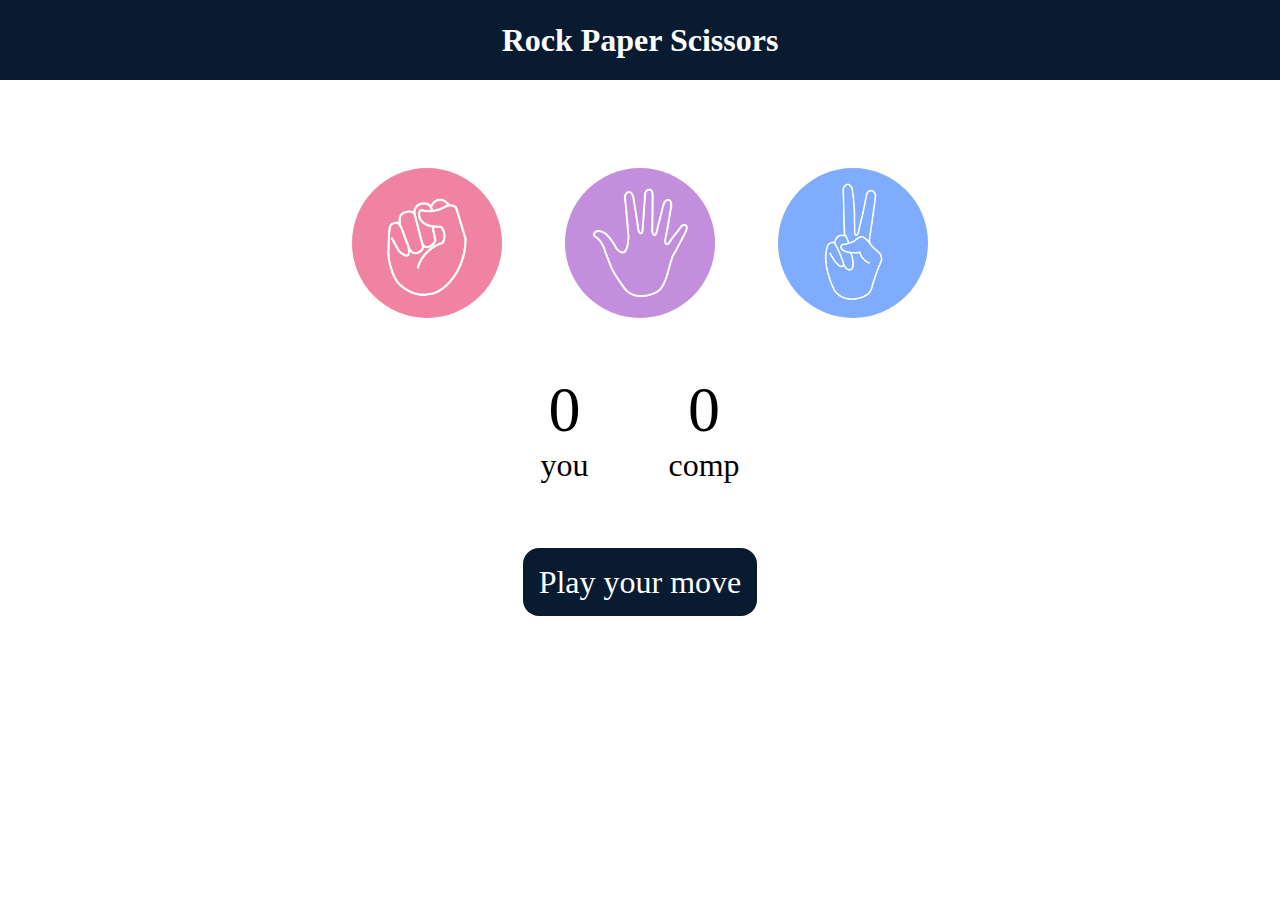
<file: RPS Game Prpject/index.html>
<!DOCTYPE html>
<html lang="en">
  <head>
    <meta charset="UTF-8" />
    <meta name="viewport" content="width=device-width, initial-scale=1.0" />
    <title>Rock Paper Scissors Game</title>
    <link rel="stylesheet" href="style.css" />
  </head>
  <body>
    <h1>Rock Paper Scissors</h1>
    <div class="choices">
      <div class="choice" id="rock">
        <img src="images/rock.png" alt="" />
      </div>
      <div class="choice" id="paper">
        <img src="images/paper.png" alt="" />
      </div>
      <div class="choice" id="scissors">
        <img src="images/scissors.png" alt="" />
      </div>
    </div>

    <div class="score-board">
      <div class="score">
        <p id="user-score">0</p>
        <p>you</p>
      </div>
      <div class="score">
        <p id="comp-score">0</p>
        <p>comp</p>
      </div>
    </div>

    <div class="msg-container">
      <p id="msg">Play your move</p>
    </div>
    <script src="script.js"></script>
  </body>
</html>
</file>
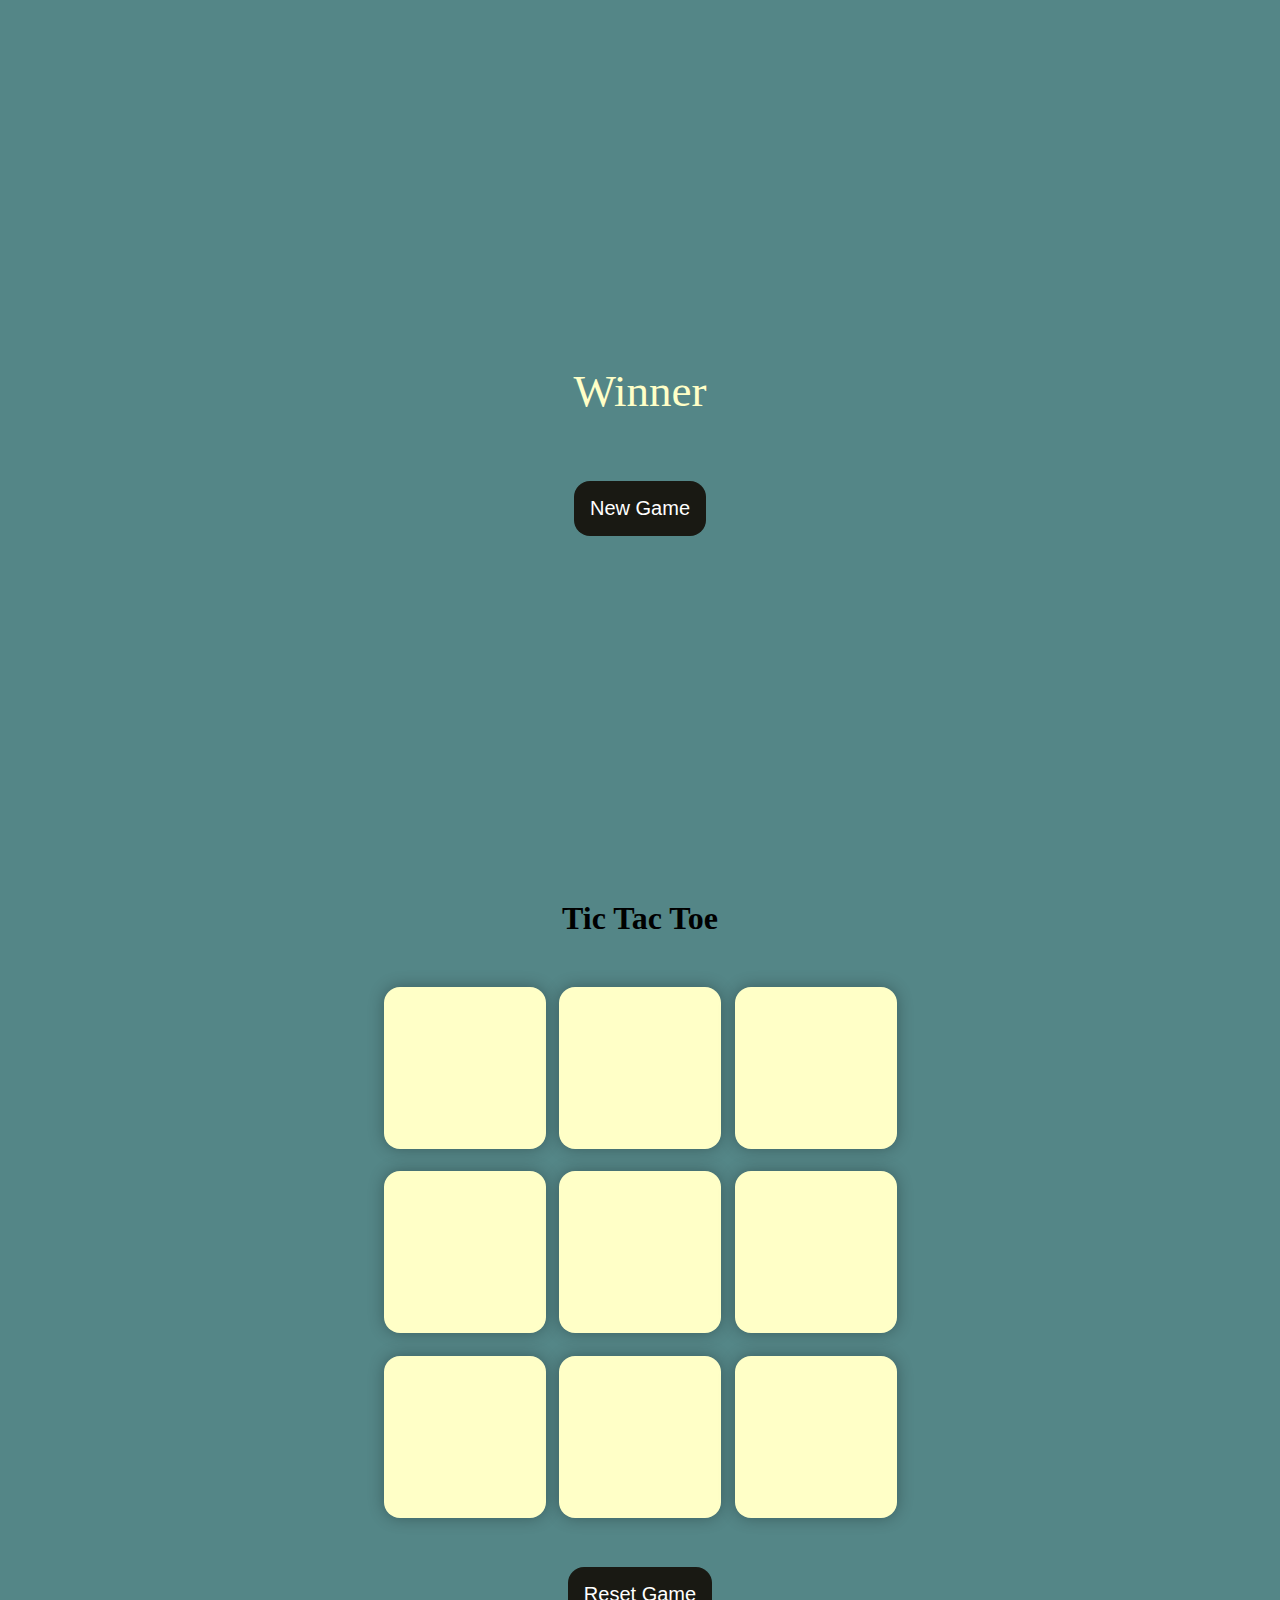
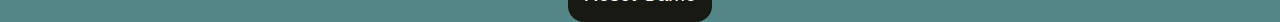
<file: Tic_Tac_Toe Game/index.html>
<!DOCTYPE html>
<html lang="en">
  <head>
    <meta charset="UTF-8" />
    <meta name="viewport" content="width=device-width, initial-scale=1.0" />
    <title>Tic-Tac-Toe Game</title>
    <link rel="stylesheet" href="style.css" />
  </head>
  <body>
    <div class="msg-container hide">
      <p id="msg">Winner</p>
      <button id="new-btn">New Game</button>
    </div>
    <main>
      <h1>Tic Tac Toe</h1>
      <div class="container">
        <div class="game">
          <button class="box"></button>
          <button class="box"></button>
          <button class="box"></button>
          <button class="box"></button>
          <button class="box"></button>
          <button class="box"></button>
          <button class="box"></button>
          <button class="box"></button>
          <button class="box"></button>
        </div>
      </div>
      <button id="reset-btn">Reset Game</button>
    </main>
    <script src="app.js"></script>
  </body>
</html>
</file>
<file: RPS Game Prpject/style.css>
* {
  margin: 0;
  padding: 0;
  text-align: center;
}

h1 {
  background-color: #081b31;
  color: #fff;
  height: 5rem;
  line-height: 5rem;
}

.choice {
  height: 165px;
  width: 165px;
  border-radius: 50%;
  display: flex;
  align-items: center;
  justify-content: center;
}

.choice:hover {
  cursor: pointer;
  background-color: #081b31;
}

img {
  height: 150px;
  width: 150px;
  object-fit: cover;
  border-radius: 50%;
}

.choices {
  display: flex;
  justify-content: center;
  align-items: center;
  gap: 3rem;
  margin-top: 5rem;
}

.score-board {
  display: flex;
  justify-content: center;
  align-items: center;
  font-size: 2rem;
  margin-top: 3rem;
  gap: 5rem;
}

#user-score,
#comp-score {
  font-size: 4rem;
}

.msg-container {
  margin-top: 5rem;
}

#msg {
  background-color: #081b31;
  color: #fff;
  font-size: 2rem;
  display: inline;
  padding: 1rem;
  border-radius: 1rem;
}
</file>
<file: Tic_Tac_Toe Game/style.css>
* {
  margin: 0;
  padding: 0;
}

body {
  background-color: #548687;
  text-align: center;
}

.container {
  height: 70vh;
  display: flex;
  justify-content: center;
  align-items: center;
}

.game {
  height: 60vmin;
  width: 60vmin;
  display: flex;
  flex-wrap: wrap;
  justify-content: center;
  align-items: center;
  gap: 1.5vmin;
}

.box {
  height: 18vmin;
  width: 18vmin;
  border-radius: 1rem;
  border: none;
  box-shadow: 0 0 1rem rgba(0, 0, 0, 0.3);
  font-size: 8vmin;
  color: #b0413e;
  background-color: #ffffc7;
}

#reset-btn {
  padding: 1rem;
  font-size: 1.25rem;
  background-color: #191913;
  color: #fff;
  border-radius: 1rem;
  border: none;
}

#new-btn {
  padding: 1rem;
  font-size: 1.25rem;
  background-color: #191913;
  color: #fff;
  border-radius: 1rem;
  border: none;
}

#msg {
  color: #ffffc7;
  font-size: 5vmin;
}

.msg-container {
  height: 100vmin;
  display: flex;
  align-items: center;
  justify-content: center;
  flex-direction: column;
  gap: 4rem;
}

#hide {
  display: none;
}
</file>
